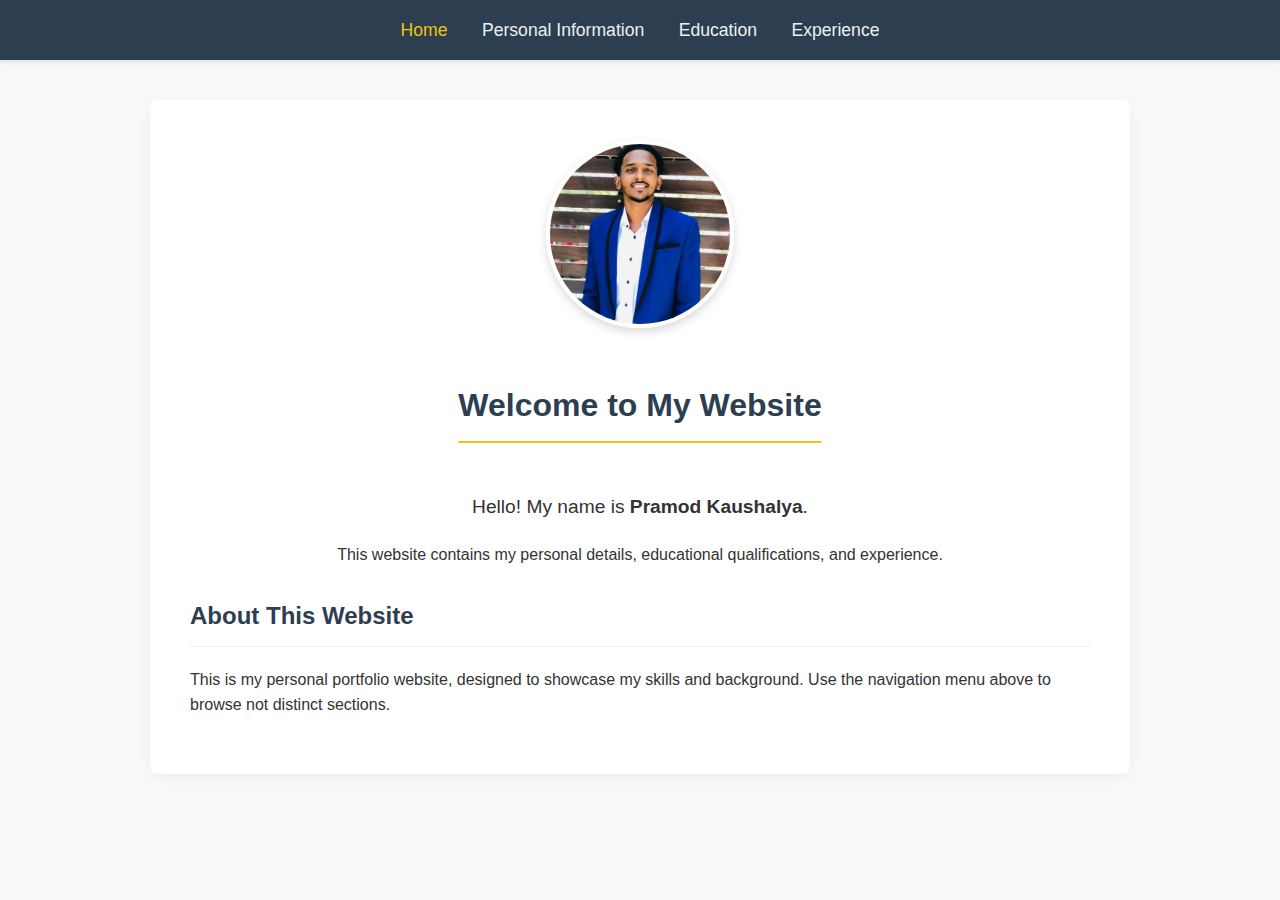
<file: index.html>
<!DOCTYPE html>
<html lang="en">

<head>
    <meta charset="UTF-8">
    <meta name="viewport" content="width=device-width, initial-scale=1.0">
    <title>Home - Pramod Kaushalya</title>
    <link rel="stylesheet" href="styles.css">
</head>

<body>

    <nav>
        <a href="home.html" class="active">Home</a>
        <a href="personal.html" target="_blank">Personal Information</a>
        <a href="education.html" target="_blank">Education</a>
        <a href="experience.html" target="_blank">Experience</a>
    </nav>

    <div class="container">
        <img src="profile.jpeg" alt="Pramod Kaushalya" class="profile-img">
        <h1>Welcome to My Website</h1>
        <p style="text-align: center; font-size: 1.2rem;">Hello! My name is <strong>Pramod Kaushalya</strong>.</p>
        <p style="text-align: center;">This website contains my personal details, educational qualifications, and
            experience.</p>

        <h2>About This Website</h2>
        <p>This is my personal portfolio website, designed to showcase my skills and background. Use the navigation menu
            above to browse not distinct sections.</p>
    </div>

</body>

</html>
</file>
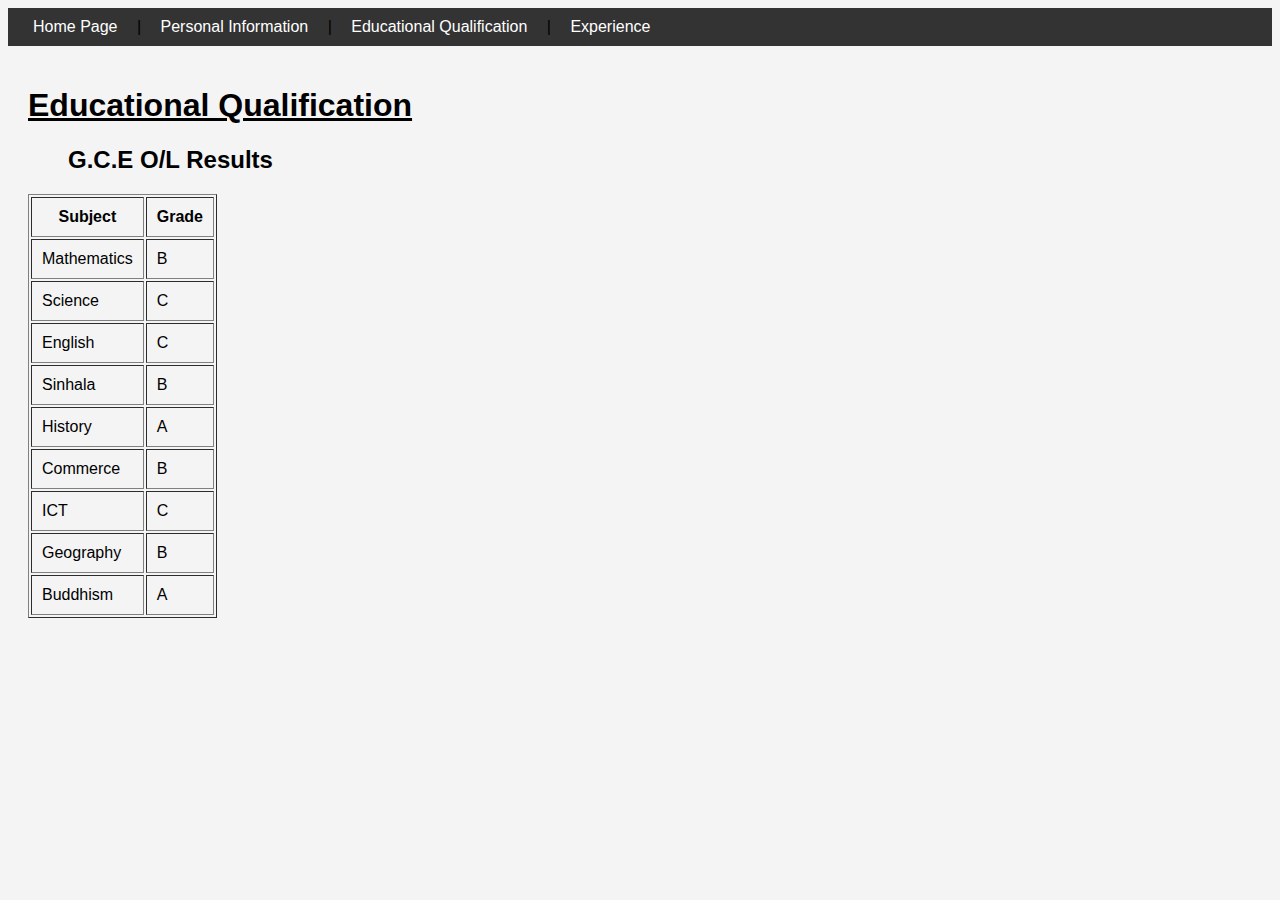
<file: education .html>
<!DOCTYPE html>
<html>

<head>
    <title>Educational Qualification</title>
    <style>
        body {
            font-family: Arial;
            background-color: #f4f4f4;
        }

        nav {
            background-color: #333;
            padding: 10px;
        }

        nav a {
            color: white;
            margin: 15px;
            text-decoration: none;
        }

        nav a:hover {
            color: yellow;
        }

        .container {
            padding: 20px;
        }
    </style>
</head>

<body>

    <nav>
        <a href="index.html">Home Page</a> |
        <a href="personal.html">Personal Information</a> |
        <a href="education.html">Educational Qualification</a> |
        <a href="experience.html">Experience</a>
    </nav>

    <div class="container">
        <h1><u>Educational Qualification</h1></u>
        <ul>
            <h2>G.C.E O/L Results</h2>
        </ul>

        <table border="1" cellpadding="10">
            <tr>
                <th>Subject</th>
                <th>Grade</th>
            </tr>

            <tr>
                <td>Mathematics</td>
                <td>B</td>
            </tr>

            <tr>
                <td>Science</td>
                <td>C</td>
            </tr>

            <tr>
                <td>English</td>
                <td>C</td>
            </tr>

            <tr>
                <td>Sinhala</td>
                <td>B</td>
            </tr>

            <tr>
                <td>History</td>
                <td>A</td>
            </tr>

            <tr>
                <td>Commerce</td>
                <td>B</td>
            </tr>

            <tr>
                <td>ICT</td>
                <td>C</td>
            </tr>

            <tr>
                <td>Geography</td>
                <td>B</td>
            </tr>

            <tr>
                <td>Buddhism</td>
                <td>A</td>
            </tr>

        </table>
    </div>


</body>

</html>
</file>
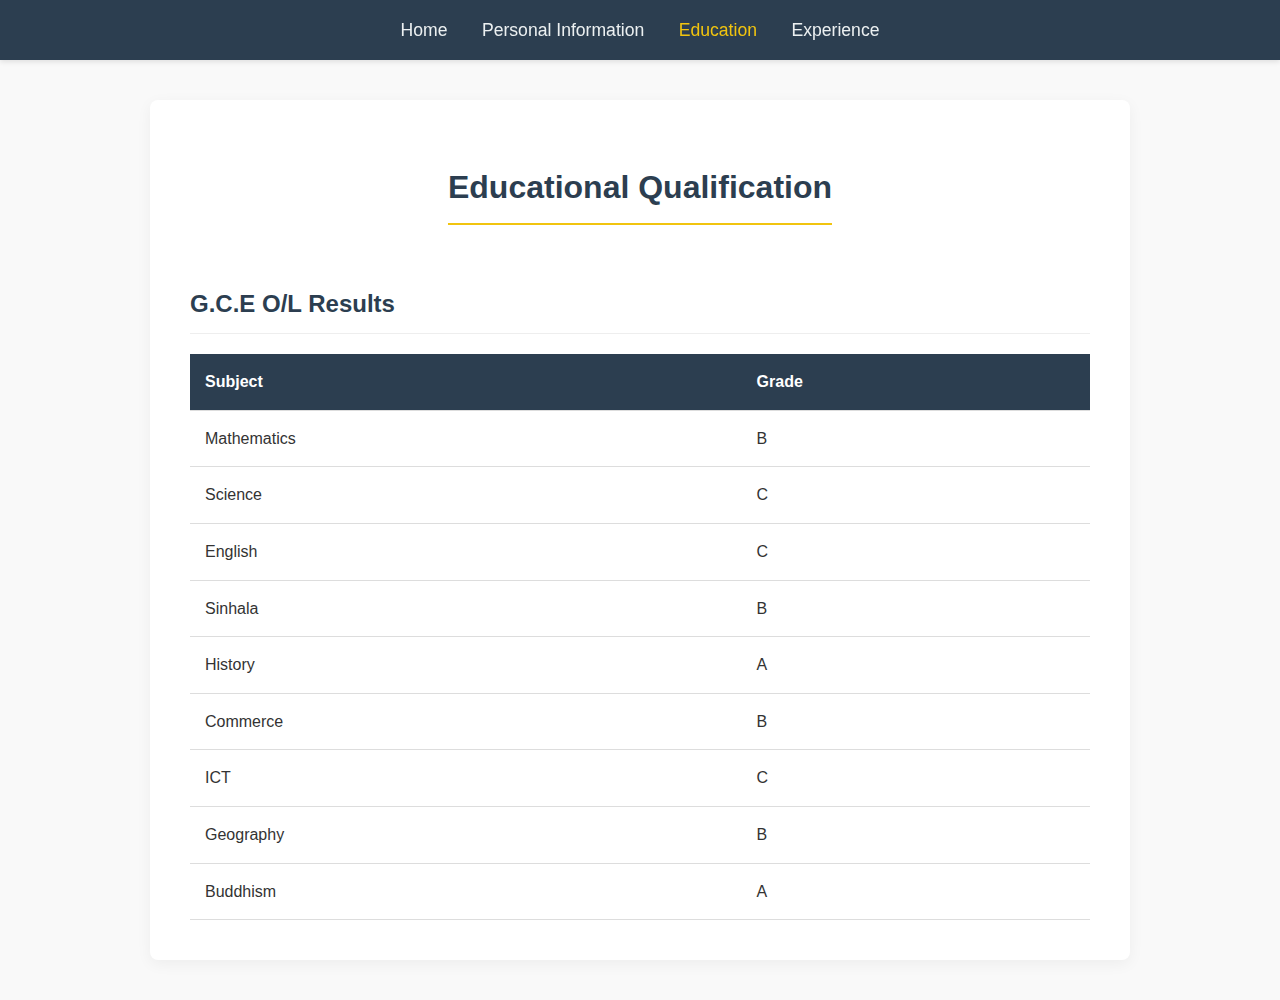
<file: education.html>
<!DOCTYPE html>
<html lang="en">

<head>
    <meta charset="UTF-8">
    <meta name="viewport" content="width=device-width, initial-scale=1.0">
    <title>Education - Pramod Kaushalya</title>
    <link rel="stylesheet" href="styles.css">
</head>

<body>

    <nav>
        <a href="home.html">Home</a>
        <a href="personal.html" target="_blank">Personal Information</a>
        <a href="education.html" class="active" target="_blank">Education</a>
        <a href="experience.html" target="_blank">Experience</a>
    </nav>

    <div class="container">
        <h1>Educational Qualification</h1>

        <h2>G.C.E O/L Results</h2>
        <table>
            <thead>
                <tr>
                    <th>Subject</th>
                    <th>Grade</th>
                </tr>
            </thead>
            <tbody>
                <tr>
                    <td>Mathematics</td>
                    <td>B</td>
                </tr>
                <tr>
                    <td>Science</td>
                    <td>C</td>
                </tr>
                <tr>
                    <td>English</td>
                    <td>C</td>
                </tr>
                <tr>
                    <td>Sinhala</td>
                    <td>B</td>
                </tr>
                <tr>
                    <td>History</td>
                    <td>A</td>
                </tr>
                <tr>
                    <td>Commerce</td>
                    <td>B</td>
                </tr>
                <tr>
                    <td>ICT</td>
                    <td>C</td>
                </tr>
                <tr>
                    <td>Geography</td>
                    <td>B</td>
                </tr>
                <tr>
                    <td>Buddhism</td>
                    <td>A</td>
                </tr>
            </tbody>
        </table>
    </div>

</body>

</html>
</file>
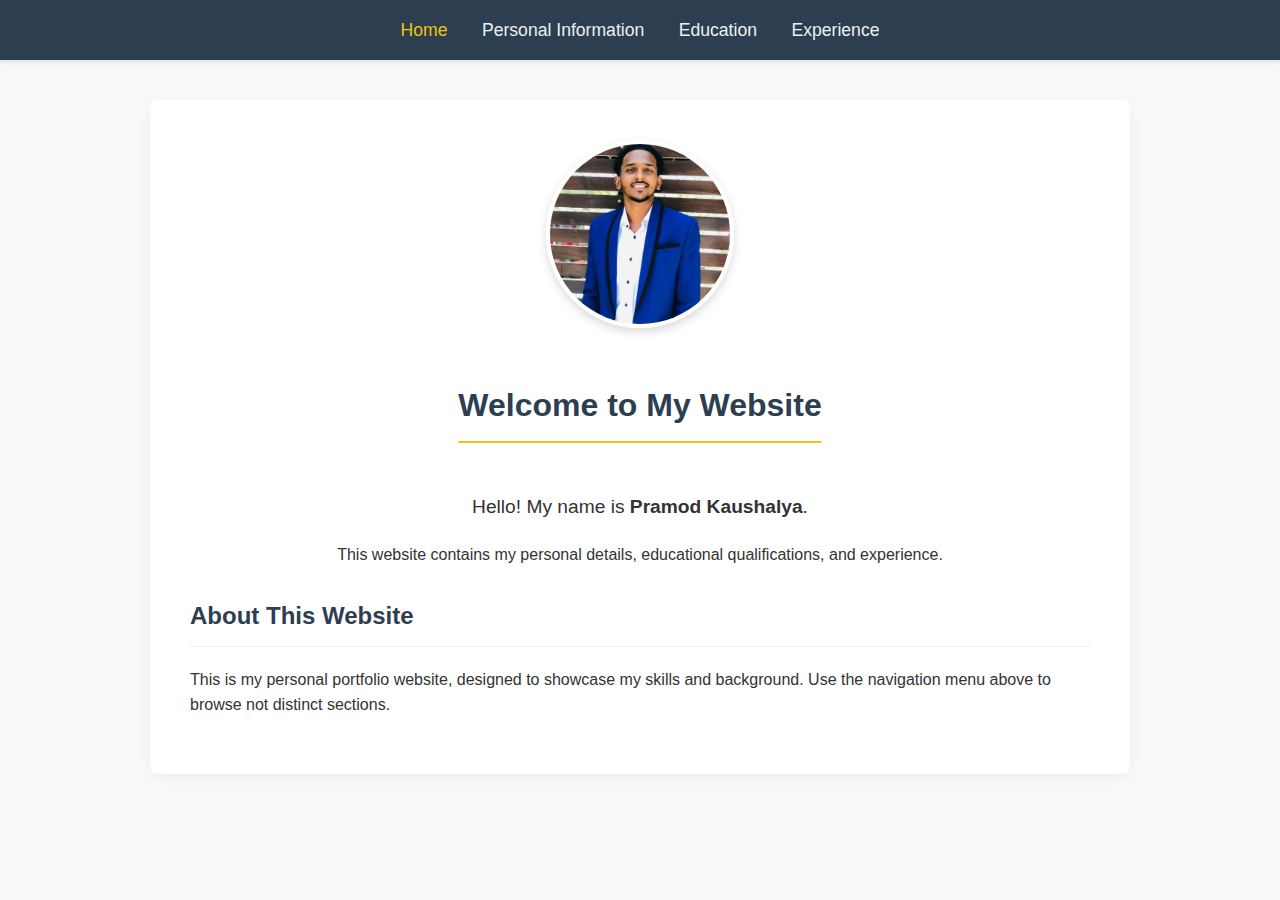
<file: home.html>
<!DOCTYPE html>
<html lang="en">

<head>
    <meta charset="UTF-8">
    <meta name="viewport" content="width=device-width, initial-scale=1.0">
    <title>Home - Pramod Kaushalya</title>
    <link rel="stylesheet" href="styles.css">
</head>

<body>

    <nav>
        <a href="home.html" class="active">Home</a>
        <a href="personal.html" target="_blank">Personal Information</a>
        <a href="education.html" target="_blank">Education</a>
        <a href="experience.html" target="_blank">Experience</a>
    </nav>

    <div class="container">
        <img src="profile.jpeg" alt="Pramod Kaushalya" class="profile-img">
        <h1>Welcome to My Website</h1>
        <p style="text-align: center; font-size: 1.2rem;">Hello! My name is <strong>Pramod Kaushalya</strong>.</p>
        <p style="text-align: center;">This website contains my personal details, educational qualifications, and
            experience.</p>

        <h2>About This Website</h2>
        <p>This is my personal portfolio website, designed to showcase my skills and background. Use the navigation menu
            above to browse not distinct sections.</p>
    </div>

</body>

</html>
</file>
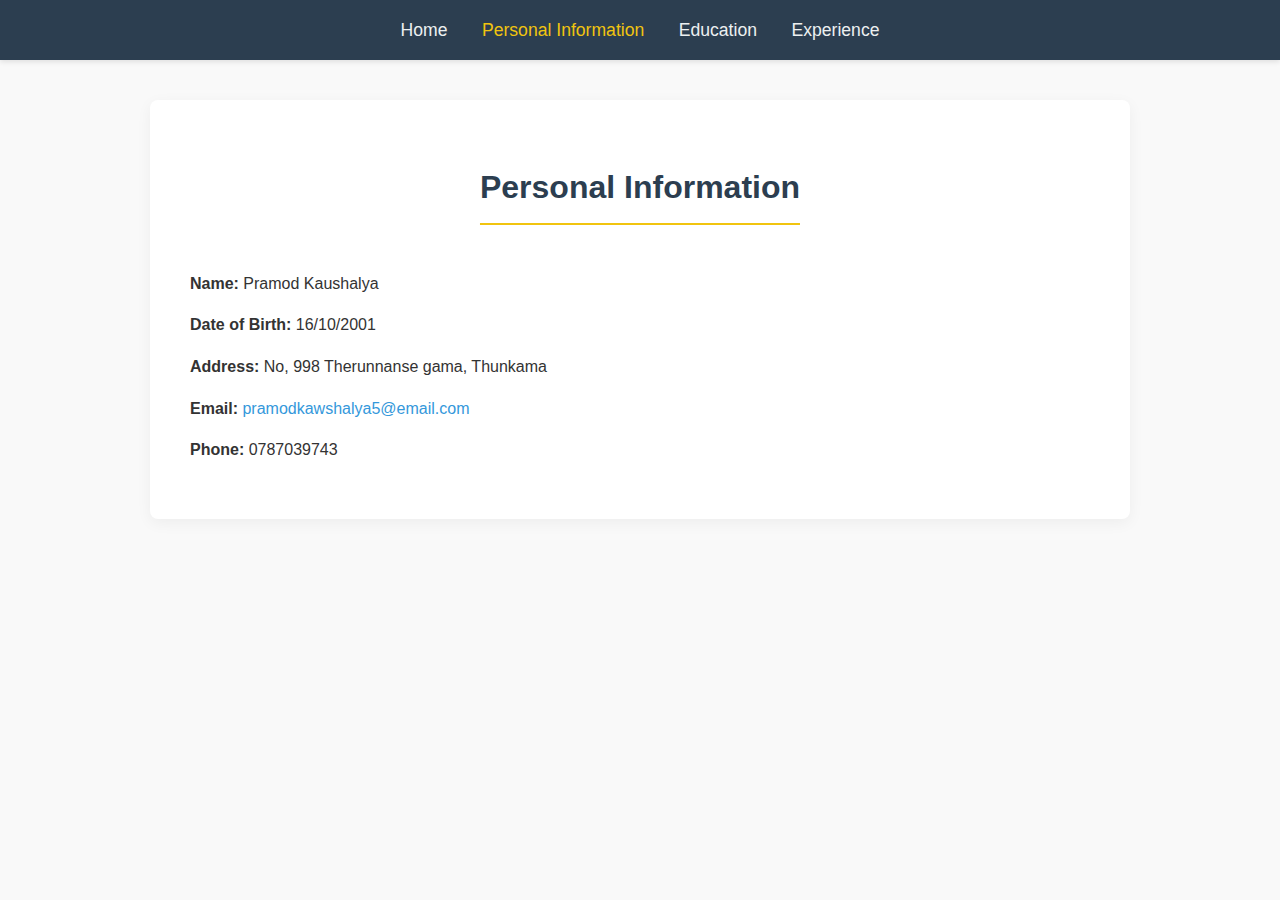
<file: personal.html>
<!DOCTYPE html>
<html lang="en">

<head>
    <meta charset="UTF-8">
    <meta name="viewport" content="width=device-width, initial-scale=1.0">
    <title>Personal Information - Pramod Kaushalya</title>
    <link rel="stylesheet" href="styles.css">
</head>

<body>

    <nav>
        <a href="home.html">Home</a>
        <a href="personal.html" class="active" target="_blank">Personal Information</a>
        <a href="education.html" target="_blank">Education</a>
        <a href="experience.html" target="_blank">Experience</a>
    </nav>

    <div class="container">
        <h1>Personal Information</h1>

        <p><strong>Name:</strong> Pramod Kaushalya</p>
        <p><strong>Date of Birth:</strong> 16/10/2001</p>
        <p><strong>Address:</strong> No, 998 Therunnanse gama, Thunkama</p>
        <p><strong>Email:</strong> <a href="mailto:pramodkawshalya5@email.com">pramodkawshalya5@email.com</a></p>
        <p><strong>Phone:</strong> 0787039743</p>
    </div>

</body>

</html>
</file>
<file: styles.css>
body {
    font-family: 'Segoe UI', Tahoma, Geneva, Verdana, sans-serif;
    margin: 0;
    padding: 0;
    background-color: #f9f9f9;
    color: #333;
    line-height: 1.6;
}

/* Navigation */
nav {
    background-color: #2c3e50;
    padding: 1rem;
    text-align: center;
    position: sticky;
    top: 0;
    z-index: 1000;
    box-shadow: 0 2px 5px rgba(0,0,0,0.1);
}

nav a {
    color: #ecf0f1;
    text-decoration: none;
    margin: 0 15px;
    font-size: 1.1rem;
    font-weight: 500;
    transition: color 0.3s ease;
}

nav a:hover, nav a.active {
    color: #f1c40f;
}

/* Container */
.container {
    max-width: 900px;
    margin: 40px auto;
    background: white;
    padding: 40px;
    box-shadow: 0 4px 15px rgba(0,0,0,0.05);
    border-radius: 8px;
}

/* Headings */
h1, h2, h3 {
    color: #2c3e50;
}

h1 {
    text-align: center;
    margin-bottom: 30px;
    border-bottom: 2px solid #f1c40f;
    display: inline-block;
    padding-bottom: 10px;
    left: 50%;
    position: relative;
    transform: translateX(-50%);
}

h2 {
    border-bottom: 1px solid #eee;
    padding-bottom: 10px;
    margin-top: 30px;
}

/* Profile Image */
.profile-img {
    width: 180px;
    height: 180px;
    object-fit: cover;
    border-radius: 50%;
    display: block;
    margin: 0 auto 30px;
    border: 4px solid #fff;
    box-shadow: 0 4px 10px rgba(0,0,0,0.15);
}

/* Links */
a {
    color: #3498db;
    text-decoration: none;
}

a:hover {
    text-decoration: underline;
}

/* Tables */
table {
    width: 100%;
    border-collapse: collapse;
    margin-top: 20px;
    background-color: white;
}

th, td {
    padding: 15px;
    text-align: left;
    border-bottom: 1px solid #ddd;
}

th {
    background-color: #2c3e50;
    color: white;
}

tr:hover {
    background-color: #f5f5f5;
}

/* Lists */
ul {
    padding-left: 20px;
}

li {
    margin-bottom: 10px;
}

/* Responsive */
@media (max-width: 600px) {
    nav a {
        display: block;
        margin: 10px 0;
    }
    .container {
        margin: 15px;
        padding: 20px;
    }
    table, thead, tbody, th, td, tr {
        display: block;
    }
    th {
        position: absolute;
        top: -9999px;
        left: -9999px;
    }
    tr { border: 1px solid #ccc; margin-bottom: 10px; }
    td { border: none; border-bottom: 1px solid #eee; position: relative; padding-left: 50%; }
    td:before { position: absolute; top: 6px; left: 6px; width: 45%; padding-right: 10px; white-space: nowrap; content: attr(data-label); font-weight: bold; }
}
</file>
